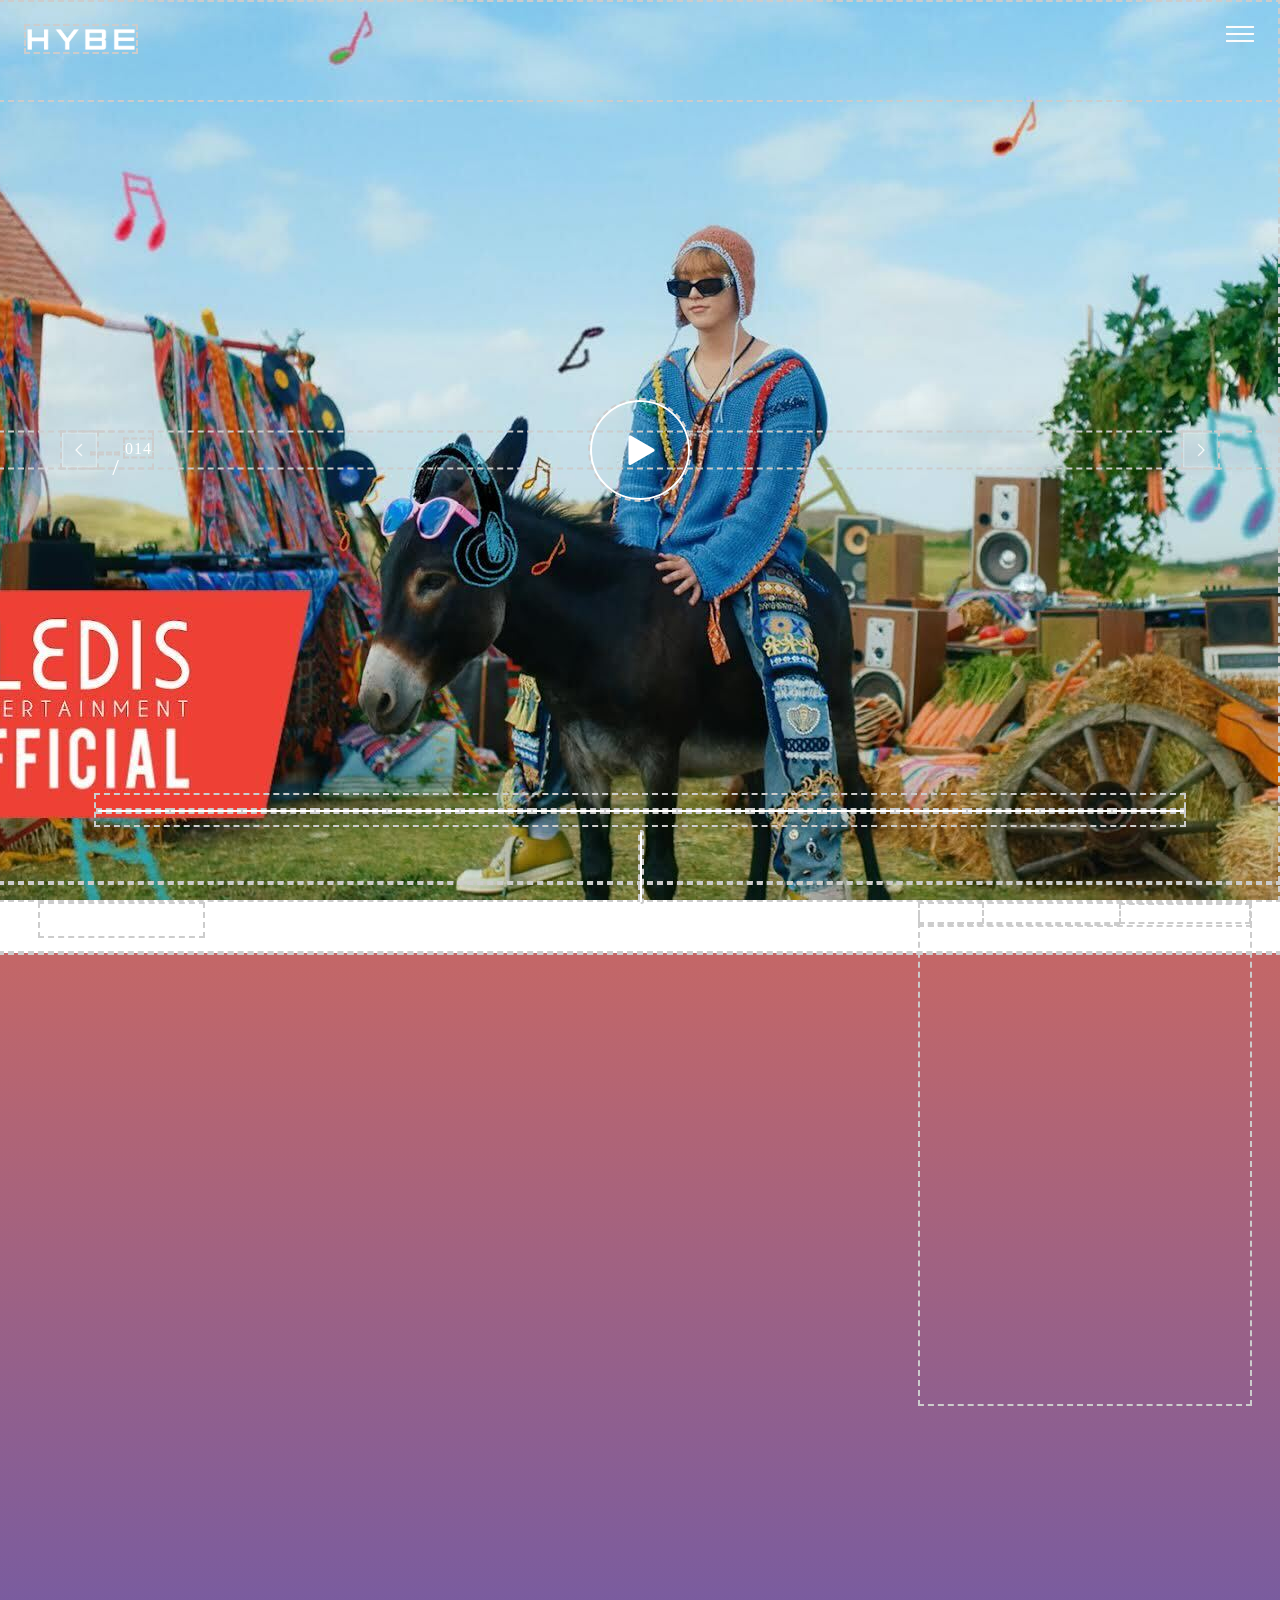
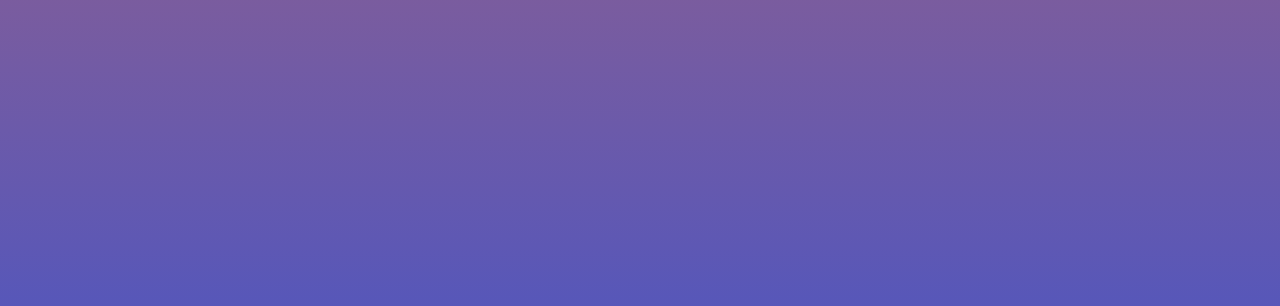
<file: 1차프로젝트/03.구현소스/main.html>
<!DOCTYPE html>
<html lang="ko">
    <head>
        <meta charset="UTF-8" />
        <meta name="viewport" content="width=device-width, initial-scale=1.0" />
        <link rel="shortcut icon" href="./images/favicon-32x32.png" />
        <link rel="stylesheet" href="./css/main.css" />
        <title>HYBE</title>
        <script src="./js/main.js" defer></script>
    </head>
    <body>
        <!-- 1. 상단영역 -->
        <div id="top-area">
            <header class="top-area inbox">
                <nav class="menu">
                    <div class="mlogo">
                        <a href="./main.html">
                            <img src="./images/하이브-white-logo-small.png" />
                        </a>
                    </div>
                    <div class="burger" onclick="this.classList.toggle('on')">
                        <span></span>
                        <span></span>
                        <span></span>
                    </div>
                </nav>
            </header>
        </div>
        <!-- 2. 첫번째 페이지 -->
        <div class="page" id="pg1">
            <!-- 2-0. 배경 -->
            <div class="wrap">
                <ul id="slide">
                    <!-- <li>
                    <img src="./images/thumbnail1.jpg" alt="썸네일1">
                </li> -->
                </ul>
            </div>
            <!-- 2-1. 동영상 재생버튼 -->
            <div class="main-display">
                <ul class="slider">
                </ul>
            </div>
            <a href="#" class="play_btn"></a>
            <!-- 2-2. 페이지 표시 -->
            <!-- 왼쪽 화살표 -->
            <div class="page-pagination">
                <img
                    class="left"
                    src="./images/arrow_w_l.png"
                    alt="왼쪽화살표"
                />
                <!-- 현재페이지위치 -->
                <span class="page-pagination-current"></span>
                <!-- 총페이지개수 -->
                <span class="page-pagination-total">014</span>
            </div>
            <!-- 2-3. 페이지 이동 -->
            <!-- 오른쪽 화살표 -->
            <div class="page-navigation">
                <img
                    class="right"
                    src="./images/arrow_w_r.png"
                    alt="오른쪽화살표"
                />
            </div>
            <!-- 2-4. 로딩바(블릿) -->
            <div class="loading-bar">
                <span></span>
                <span></span>
                <span></span>
                <span></span>
                <span></span>
                <span></span>
                <span></span>
                <span></span>
                <span></span>
                <span></span>
                <span></span>
                <span></span>
                <span></span>
                <span></span>
                <span></span>
            </div>
            <!-- 2- 하단영역 -->
            <div id="footer-area">
                <footer class="footer-area inbox">
                    <p class="copy">ⓒ HYBE. All Rights Reserved</p>
                    <div class="fnb">
                        <a href="#" class="fam">FAMILY</a>
                        <div class="list-box">
                            <ul>
                                <li>
                                    <a href="#">BIGHIT MUSIC</a>
                                </li>
                                <li>
                                    <a href="#">BELIFT LAB</a>
                                </li>
                                <li>
                                    <a href="#">SOURCE MUSIC</a>
                                </li>
                                <li>
                                    <a href="#">PLEDIS ENTERTAINMENT</a>
                                </li>
                                <li>
                                    <a href="#">KOZ ENTERTAINMENT</a>
                                </li>
                                <li>
                                    <a href="#">HYBE LABELS JAPAN</a>
                                </li>
                                <li>
                                    <a href="#">ADOR</a>
                                </li>
                                <li>
                                    <a href="#">SUPERTONE</a>
                                </li>
                                <li>
                                    <a href="#">WEVERSE COMPANY</a>
                                </li>
                            </ul>
                        </div>
                        <div class="fnb-policy">
                            <a href="#">개인정보처리방침</a>
                        </div>
                    </div>
                </footer>
            </div>
            <!-- 하단 라인 -->
            <span class="line"></span>
        </div>
        <!-- 3. 두번째 페이지 -->
        <div class="page" id="pg2"></div>
    </body>
</html>
</file>
<file: 1차프로젝트/03.구현소스/css/main.css>
@charset "utf-8";
/* 도깨비 PJ : 메인페이지 CSS - main.css */

/* 리셋, 코아, 커먼 공통 외부 CSS 합치기 */
@import url(./reset.css);
@import url(./core.css);
@import url(./common.css);
/* 그리드 12 불러오기 */
@import url(./grid_12_flex.css);

/* 공사중 표시 */
body * {
    outline: 2px dashed #ccc;
}
/* 1. 상단영역 */
#top-area {
    position: fixed;
    left: 0;
    right: 0;
    background-color: transparent;
    height: 100px;
    z-index : 1;
}

.top-area img {
    width: 110px;
}
.menu {
    display: flex;
}
.mlogo {
    position: absolute;
    top: 2vw;
    left: 2vw;
}

.burger {
    position: absolute;
    /* 부모자격 : span */
    width: 280px;
    height: 140px;
    margin: 0 auto;
    /* 손가락보이기 */
    cursor: pointer;
    transform: scale(0.1);
    transform-origin: right top;
    top: 2vw;
    right: 2vw;
    box-sizing: border-box;
}

/* 햄버거 바 공통 */
.burger span {
    position: absolute;
    width: 100%;
    height: 20px;
    background-color: #fff;
}
/* 1번 바 */
.burger span:nth-child(1) {
    top: 0;
    /* 트랜지션 개별설정 : 햄버거 복귀 */
    transition: top 0.4s, transform 0.4s;
}
/* 2번 바 */
.burger span:nth-child(2) {
    top: 70px;
    left: 0;
    /* left 초기값 있어야
애니메이션 됨 (기본값 auto) */
    /* 트랜지션 : 0.1초 애니 */
    transition: 0.1s;
}
/* 3번 바 */
.burger span:nth-child(3) {
    top: 140px;
    /* 트랜지션 개별설정 : 햄버거 복귀 */
    transition: 0.4s, transform 0.4s;
}

/* 1번 바 */
.burger.on span:nth-child(1) {
    top: 70px;
    transform: rotate(-45deg);
    /* 트랜지션 개별설정 */
    transition: top 0.4s, transform 0.4s;
}
/* 2번 바 */
.burger.on span:nth-child(2) {
    top: 70px;
    width: 0%;
    left: 50%;
    /* 트랜지션 0.3초후 */
    transition: 0.1s;
}
/* 3번 바 */
.burger.on span:nth-child(3) {
    top: 70px;
    transform: rotate(45deg);
    /* 트랜지션 개별설정 */
    transition: top 0.4s, transform 0.4s;
}

/* 배경 슬라이드 */

.wrap{
    position : absolute;
    width: 100%;
    height: 100%;
    overflow : hidden;
    
}

#slide {
    display: flex;
    position: absolute;
    top: 0;
    left: 0;
    width: 100%;
    height: 100%;
}

#slide li {
    flex-shrink : 0;
    flex-basis : 100%;
}

#slide li img{
    width: 100%;
    height: 100%;
    object-fit: cover;
}




.main-display{
    width: 100%;
    height: 100%;
    overflow: hidden;
}
/* 슬라이더 */
.slider{
    position: relative;
    left: 0;
    display: flex;
    width: 100%;
    height: 100%;
}
.slider li{
    flex-basis: 100%;
    flex-shrink: 0;
    background-repeat: no-repeat;
    background-position: center;
    background-size: cover;
}


#pg2 {
    background-image : linear-gradient(to bottom, rgb(196, 103, 103), rgb(87, 87, 185))
}

.play_btn{
    display: block;
    width: 100px;
    height: 100px;
    box-sizing: border-box;
    border-radius: 100px;
    border: 2px solid #fff;
    position: absolute;
    top: 50%;
    left: 50%;
    z-index: 100;
    background-position: center center;
    background-repeat: no-repeat;
    background-size: 98px 98px;
    background-image: url(../images/play_btn.png);
    transform:translate(-50%, -50%);
}

.page-pagination{
    position: absolute;
    top: 50%;
    left: 62px;
    height: 35px;
    padding-left: 30px;
    font-size: 24px;
    font-weight: 500;
    color: #fff;
    letter-spacing: 1px;
    transform: translate(0,-50%);
    z-index: 1;
}

.page-pagination img{
    position: absolute;
    left: 0;
    z-index: 1;
    width: 35px;
}
.page-pagination .page-pagination-current{
    display : inline-block;
    position: relative;
    padding-left: 13px;
    padding-right: 13px;
    box-sizing: border-box;
    /* opacity: 0; */
    /* animation: fadeinslidecontent 0.2s forwards cubic-bezier(0.4, 0, 0.2, 1); */

}
.page-pagination .page-pagination-current:before{
    content :'/';
    position: absolute;
    top: 0;
    right: -2px;
    z-index: 1;
}

.page-pagination .page-pagination-total{
    position: relative;
    font-size: 16px;
}



.page-navigation{
    position : absolute;
    top: 50%;
    left: 0px;
    width: 100%;
    height: 35px;
    transform: translate(0,-50%);
    z-index: 0;
}

.page-navigation img{
    position: absolute;
    right: 62px;
    z-index: 1;
    width: 35px;
}

/* 로딩바 */
.loading-bar{
    display: flex;
    position: absolute;
    top: 90%;
    left: 50%;
    width: 85%;
    height: 30px;
    transform:translate(-50%, -50%);
}




.loading-bar span{
    width: 100%;
    margin-top: 15px;
    height: 0.15rem;
    background-color: #fff;
    margin-left : 2px;
    transition : .3s opacity;
}

/* 화면 줄어들면 사라지는 미디어쿼리 */
@media screen and (max-width: 680px){
    .top-area img {
        width: 70px;
    }
    .page-navigation{
        display : none;
    }
    .page-pagination{
        display : none;
    }
    .burger{
        width : 200px;
    }

}
@media screen and (max-width:880px){
    #footer-area{
        display: none;
    }
}



/* 하단영역 */
#footer-area {
    position: relative;
    height: 70px;
    background-color: transparent;
    margin-top: -70px;
}

.copy{
    font-size: 13px;
    position: absolute;
    left: 40px;
    top: 21px;
    color: #fff;
    font-weight: 500;
    line-height: 2rem;
}

/* 하단 라인 */
.line{
    display: block;
    position: absolute;
    bottom : -2px;
    left: calc((100% - 1px) / 2);
    width: 1px;
    height: 70px;
    background-color: transparent;
    border-left: 2px solid #ffffff33;
    border-radius: 0.5px;
    box-sizing: border-box;
}

.line:before{
    content : '';
    position: absolute;
    bottom: 0;
    left: -2px;
    width: 1px;
    height: 70px;
    background-color: transparent;
    border-radius: 0.5px;
    border-left: 2px solid #fff;
    box-sizing: border-box;
    animation-name: lineDown;
    animation-duration: 2.6s;
    animation-iteration-count: infinite;
    animation-timing-function: cubic-bezier(0.77, 0, 0.175, 1);
}
@keyframes lineDown {
    0%{
        transform-origin: 50% 100%;
        transform: scaleY(1);
    }
    50%{
        transform-origin: 50% 100%;
        transform: scaleY(0);
    }
    50.0001%{
        transform-origin: 50% 0;
        transform: scaleY(0);

    }
    100%{
        transform-origin: 50% 0;
        transform: scaleY(1)
    }
    
}


.fnb{
    position: absolute;
    color : #fff;
    right: 30px;
    top: 21px;
    font-weight: bold;
    width: 330px;
    height: 500px;
}

.fam{
    position : absolute;
}

.list-box{
    position: absolute;
    margin-top: 20px;
    top: 0%;
    width: 60%;
    height: 0%;
    transition: .3s ease-in-out;
    overflow: hidden;
    font-weight: normal;
    color : #fff;
}

.fnb a{
    color:#fff;
}


.list-box ul{
    display: block;

    flex-direction: column;
    
    justify-content: center;
    
    white-space: nowrap;

    background-color: #00000096;

}

.fnb-policy{
    padding-left : 61%;

    white-space: nowrap;
}
</file>
